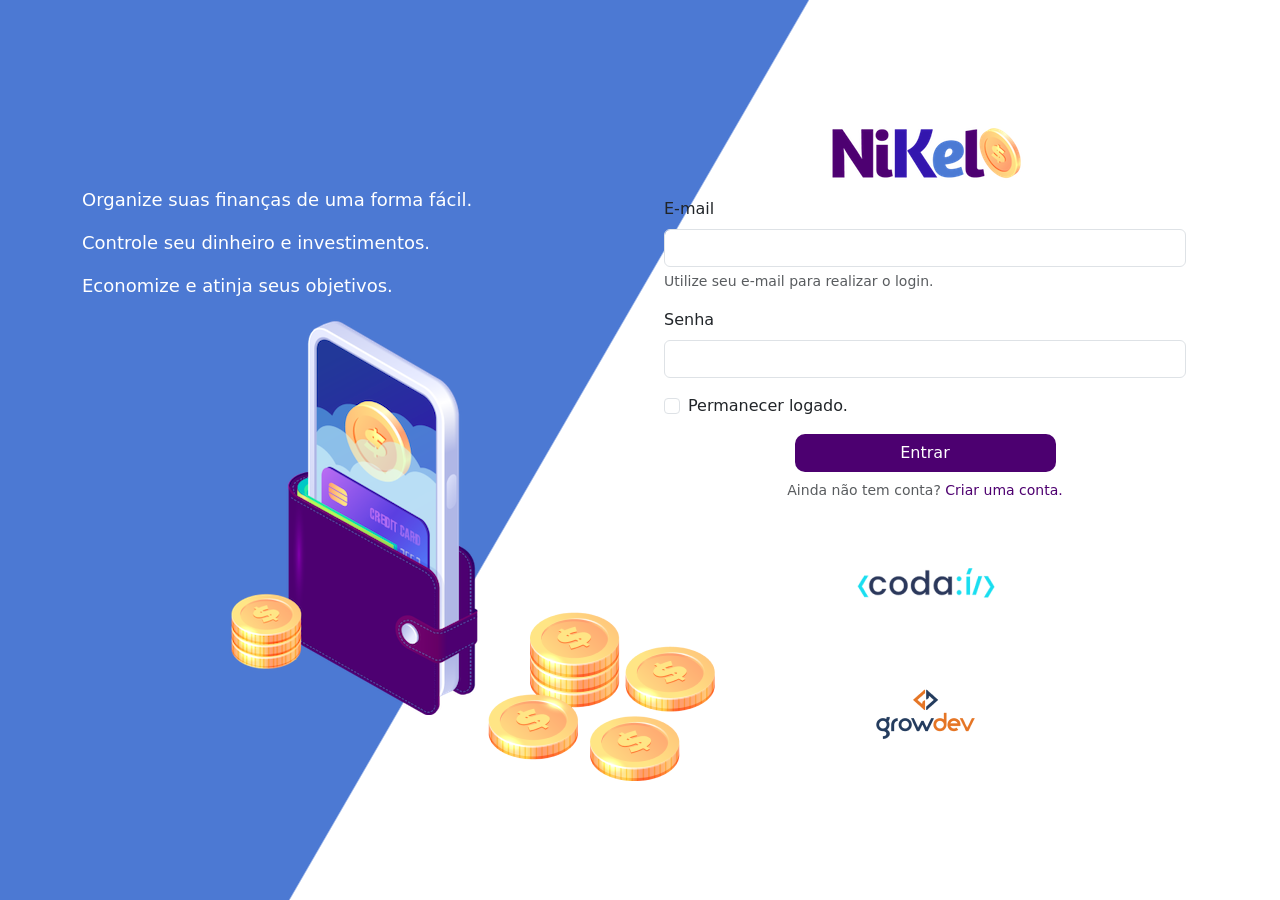
<file: index.html>
<!DOCTYPE html>
<html lang="pt-BR">
<head>
    <meta charset="UTF-8">
    <meta http-equiv="X-UA-Compatible" content="IE=edge">
    <meta name="viewport" content="width=device-width, initial-scale=1.0">
    <title>Nikel</title>
    <link href="https://cdn.jsdelivr.net/npm/bootstrap@5.1.3/dist/css/bootstrap.min.css" rel="stylesheet" integrity="sha384-1BmE4kWBq78iYhFldvKuhfTAU6auU8tT94WrHftjDbrCEXSU1oBoqyl2QvZ6jIW3" crossorigin="anonymous">
<link rel="stylesheet" href="./css/styles.css">
</head>
<body id="login">
    <main>
        <div class="container">
            <div class="row vh-100">
                <div class="col d-flex justify-content-center my-5  flex-column">
                    <div class="text-login"> 
                        <p>Organize suas finanças de uma forma fácil.</p>
                        <p>Controle seu dinheiro e investimentos.</p>
                        <p>Economize e atinja seus objetivos.</p>
                    </div> 
                    <div class="text-center">
                        <img src="./images/pocket.png" alt="image pocket" class="img-fluid" srcset="">
                        <img src="./images/coins.png" alt="image coins" class="img-fluid d-none d-md-inline coins" srcset="">
                    </div>
                </div>
                <div class="col d-flex justify-content-center my-5 flex-column">
                    <div class="container">
                        <div class="row">
                            <div class="col">
                                <div class="text-center mb-3">
                                    <img src="./images/nikel-logo.png" alt="logo nikel" class="img-fluid" srcset="">
                                </div>
                            </div>
                        </div>
                        <div class="row">
                            <div class="col">
                                <form id="login-form">
                                    <div class="mb-3">
                                      <label for="email-input" class="form-label">E-mail</label>
                                      <input type="email" class="form-control" id="email-input" aria-describedby="emailHelp">
                                      <div id="emailHelp" class="form-text">Utilize seu e-mail para realizar o login.</div>
                                    </div>
                                    <div class="mb-3">
                                      <label for="password-input" class="form-label">Senha</label>
                                      <input type="password" class="form-control" id="password-input">
                                    </div>
                                    <div class="mb-3 form-check">
                                      <input type="checkbox" class="form-check-input" id="session-check">
                                      <label class="form-check-label" for="session-check">Permanecer logado.</label>
                                    </div>
                                    <button type="submit" class="btn button-login">Entrar</button>
                                  </form>      
                            </div>
                        </div>
                        <div class="row">
                            <div class="col">
                                <p id="link-conta" class="text-center mt-2 form-text" data-bs-toggle="modal" data-bs-target="#register-modal">Ainda não tem conta? <span 
                                    class="link-default">Criar uma conta.</span></p>
                            </div>
                        </div>
                        <div class="row">
                            <div class="col">
                                <div class="text-center mt-5">
                                    <img src="./images/codai-logo.png" alt="image codai" class="img-fluid" srcset="">
                               </div>
                            </div>
                        </div>
                        <div class="row">
                            <div class="col">
                                <div class="text-center mt-5">
                                    <img src="./images/growdev-logo.png" alt=" image growdev" class="img-fluid" srcset="">
                                </div>
                            </div>
                        </div>
                    </div>
                </div>
            </div>
        </div>
<!-- Modal -->
  <div class="modal fade" id="register-modal" tabindex="-1" aria-labelledby="exampleModalLabel" aria-hidden="true">
    <div class="modal-dialog">
      <div class="modal-content">
        <div class="modal-header">
          <h5 class="modal-title" id="exampleModalLabel">Crie sua conta.</h5>
          <button type="button" class="btn-close" data-bs-dismiss="modal" aria-label="Close"></button>
        </div>
        <form id="create-form"> 
        <div class="modal-body">
            
                <div class="mb-3">
                  <label for="email-create-input" class="form-label">E-mail</label>
                  <input type="email" class="form-control" id="email-create-input" aria-describedby="emailHelp" required>
                  <div id="emailHelp" class="form-text">Utilize seu e-mail para criar a conta.</div>
                </div>
                <div class="mb-3">
                  <label for="password-create-input" class="form-label">Senha</label>
                  <input type="password" class="form-control" id="password-create-input" required>
                  <div id="emailHelp" class="form-text">Utilize uma senha fácil de lembrar e anote para não esquecer.</div>
                </div>                           
        </div>
        <div class="modal-footer">
          <button type="button" class="btn btn-secondary button-cancel" data-bs-dismiss="modal">Cancelar</button>
          <button type="submit" class="btn button-default">Criar conta</button>
        </div>
        </form>
      </div>
    </div>
  </div>
    </main>
    <script src="https://cdn.jsdelivr.net/npm/bootstrap@5.1.3/dist/js/bootstrap.bundle.min.js" integrity="sha384-ka7Sk0Gln4gmtz2MlQnikT1wXgYsOg+OMhuP+IlRH9sENBO0LRn5q+8nbTov4+1p" crossorigin="anonymous"></script>
<script src="./js/index.js"></script>
</body>
</html>
</file>
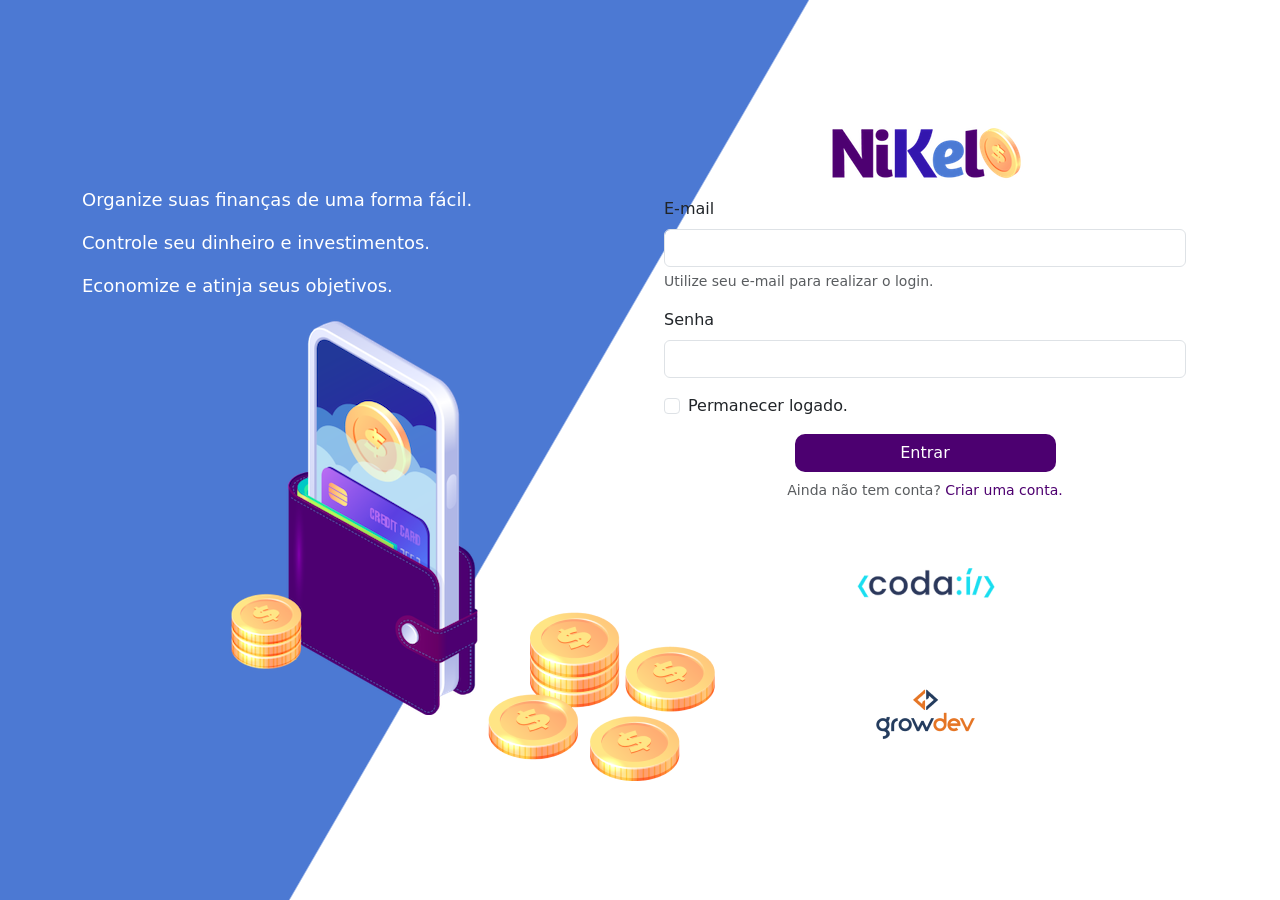
<file: public/index.html>
<!DOCTYPE html>
<html lang="pt-BR">
<head>
    <meta charset="UTF-8">
    <meta http-equiv="X-UA-Compatible" content="IE=edge">
    <meta name="viewport" content="width=device-width, initial-scale=1.0">
    <title>Nikel</title>
    <link href="https://cdn.jsdelivr.net/npm/bootstrap@5.1.3/dist/css/bootstrap.min.css" rel="stylesheet" integrity="sha384-1BmE4kWBq78iYhFldvKuhfTAU6auU8tT94WrHftjDbrCEXSU1oBoqyl2QvZ6jIW3" crossorigin="anonymous">
<link rel="stylesheet" href="./css/styles.css">
</head>
<body id="login">
    <main>
        <div class="container">
            <div class="row vh-100">
                <div class="col d-flex justify-content-center my-5  flex-column">
                    <div class="text-login"> 
                        <p>Organize suas finanças de uma forma fácil.</p>
                        <p>Controle seu dinheiro e investimentos.</p>
                        <p>Economize e atinja seus objetivos.</p>
                    </div> 
                    <div class="text-center">
                        <img src="./assets/images/pocket.png" alt="image pocket" class="img-fluid" srcset="">
                        <img src="./assets/images/coins.png" alt="image coins" class="img-fluid d-none d-md-inline coins" srcset="">
                    </div>
                </div>
                <div class="col d-flex justify-content-center my-5 flex-column">
                    <div class="container">
                        <div class="row">
                            <div class="col">
                                <div class="text-center mb-3">
                                    <img src="./assets/images/nikel-logo.png" alt="logo nikel" class="img-fluid" srcset="">
                                </div>
                            </div>
                        </div>
                        <div class="row">
                            <div class="col">
                                <form id="login-form">
                                    <div class="mb-3">
                                      <label for="email-input" class="form-label">E-mail</label>
                                      <input type="email" class="form-control" id="email-input" aria-describedby="emailHelp">
                                      <div id="emailHelp" class="form-text">Utilize seu e-mail para realizar o login.</div>
                                    </div>
                                    <div class="mb-3">
                                      <label for="password-input" class="form-label">Senha</label>
                                      <input type="password" class="form-control" id="password-input">
                                    </div>
                                    <div class="mb-3 form-check">
                                      <input type="checkbox" class="form-check-input" id="session-check">
                                      <label class="form-check-label" for="session-check">Permanecer logado.</label>
                                    </div>
                                    <button type="submit" class="btn button-login">Entrar</button>
                                  </form>      
                            </div>
                        </div>
                        <div class="row">
                            <div class="col">
                                <p id="link-conta" class="text-center mt-2 form-text" data-bs-toggle="modal" data-bs-target="#register-modal">Ainda não tem conta? <span 
                                    class="link-default">Criar uma conta.</span></p>
                            </div>
                        </div>
                        <div class="row">
                            <div class="col">
                                <div class="text-center mt-5">
                                    <img src="./assets/images/codai-logo.png" alt="image codai" class="img-fluid" srcset="">
                               </div>
                            </div>
                        </div>
                        <div class="row">
                            <div class="col">
                                <div class="text-center mt-5">
                                    <img src="./assets/images/growdev-logo.png" alt=" image growdev" class="img-fluid" srcset="">
                                </div>
                            </div>
                        </div>
                    </div>
                </div>
            </div>
        </div>
<!-- Modal -->
  <div class="modal fade" id="register-modal" tabindex="-1" aria-labelledby="exampleModalLabel" aria-hidden="true">
    <div class="modal-dialog">
      <div class="modal-content">
        <div class="modal-header">
          <h5 class="modal-title" id="exampleModalLabel">Crie sua conta.</h5>
          <button type="button" class="btn-close" data-bs-dismiss="modal" aria-label="Close"></button>
        </div>
        <form id="create-form"> 
        <div class="modal-body">
            
                <div class="mb-3">
                  <label for="email-create-input" class="form-label">E-mail</label>
                  <input type="email" class="form-control" id="email-create-input" aria-describedby="emailHelp" required>
                  <div id="emailHelp" class="form-text">Utilize seu e-mail para criar a conta.</div>
                </div>
                <div class="mb-3">
                  <label for="password-create-input" class="form-label">Senha</label>
                  <input type="password" class="form-control" id="password-create-input" required>
                  <div id="emailHelp" class="form-text">Utilize uma senha fácil de lembrar e anote para não esquecer.</div>
                </div>                           
        </div>
        <div class="modal-footer">
          <button type="button" class="btn btn-secondary button-cancel" data-bs-dismiss="modal">Cancelar</button>
          <button type="submit" class="btn button-default">Criar conta</button>
        </div>
        </form>
      </div>
    </div>
  </div>
    </main>
    <script src="https://cdn.jsdelivr.net/npm/bootstrap@5.1.3/dist/js/bootstrap.bundle.min.js" integrity="sha384-ka7Sk0Gln4gmtz2MlQnikT1wXgYsOg+OMhuP+IlRH9sENBO0LRn5q+8nbTov4+1p" crossorigin="anonymous"></script>
<script src="./js/index.js"></script>
</body>
</html>
</file>
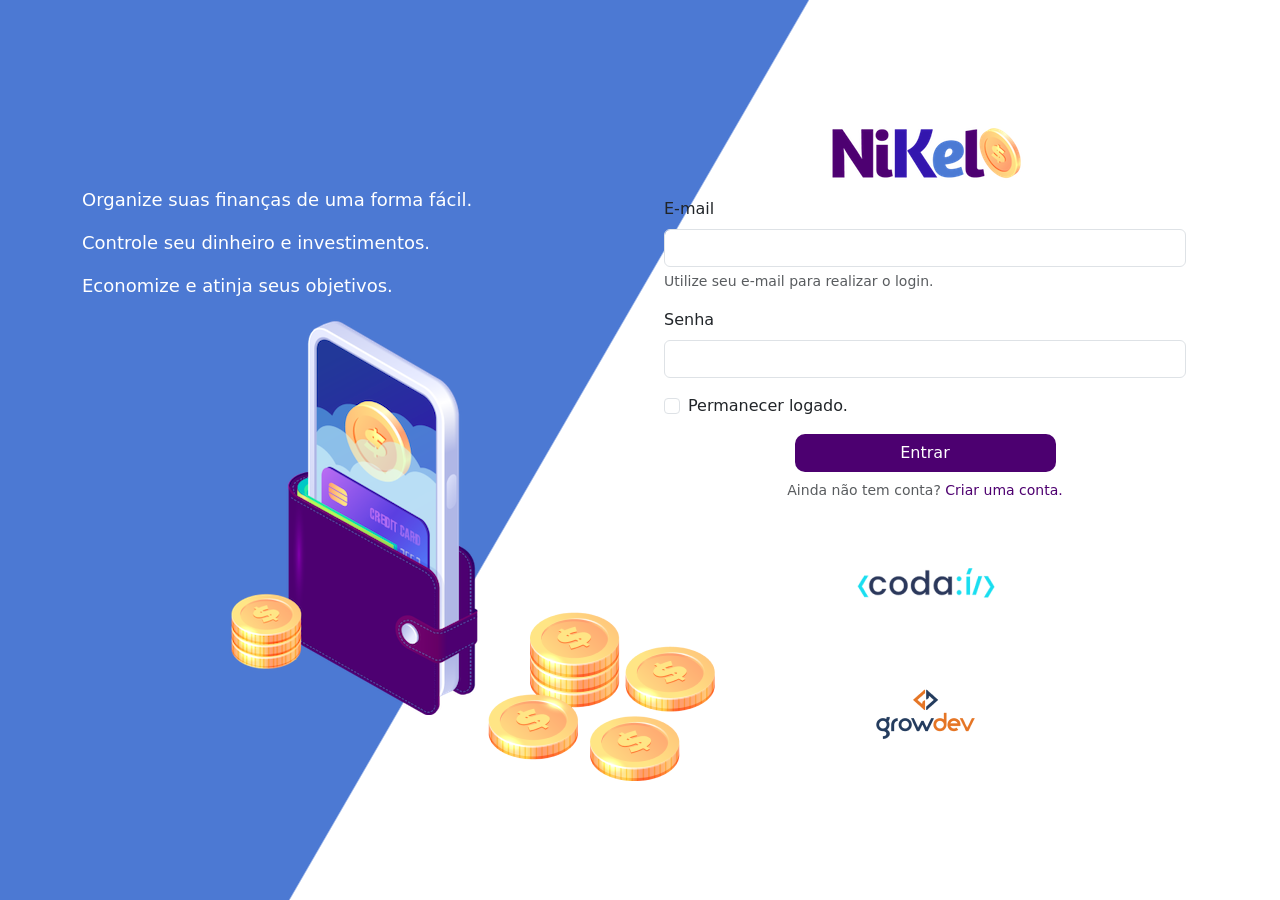
<file: nikel/public/index.html>
<!DOCTYPE html>
<html lang="pt-BR">
<head>
    <meta charset="UTF-8">
    <meta http-equiv="X-UA-Compatible" content="IE=edge">
    <meta name="viewport" content="width=device-width, initial-scale=1.0">
    <title>Nikel</title>
    <link href="https://cdn.jsdelivr.net/npm/bootstrap@5.1.3/dist/css/bootstrap.min.css" rel="stylesheet" integrity="sha384-1BmE4kWBq78iYhFldvKuhfTAU6auU8tT94WrHftjDbrCEXSU1oBoqyl2QvZ6jIW3" crossorigin="anonymous">
<link rel="stylesheet" href="./css/styles.css">
</head>
<body id="login">
    <main>
        <div class="container">
            <div class="row vh-100">
                <div class="col d-flex justify-content-center my-5  flex-column">
                    <div class="text-login"> 
                        <p>Organize suas finanças de uma forma fácil.</p>
                        <p>Controle seu dinheiro e investimentos.</p>
                        <p>Economize e atinja seus objetivos.</p>
                    </div> 
                    <div class="text-center">
                        <img src="./assets/images/pocket.png" alt="image pocket" class="img-fluid" srcset="">
                        <img src="./assets/images/coins.png" alt="image coins" class="img-fluid d-none d-md-inline coins" srcset="">
                    </div>
                </div>
                <div class="col d-flex justify-content-center my-5 flex-column">
                    <div class="container">
                        <div class="row">
                            <div class="col">
                                <div class="text-center mb-3">
                                    <img src="./assets/images/nikel-logo.png" alt="logo nikel" class="img-fluid" srcset="">
                                </div>
                            </div>
                        </div>
                        <div class="row">
                            <div class="col">
                                <form id="login-form">
                                    <div class="mb-3">
                                      <label for="email-input" class="form-label">E-mail</label>
                                      <input type="email" class="form-control" id="email-input" aria-describedby="emailHelp">
                                      <div id="emailHelp" class="form-text">Utilize seu e-mail para realizar o login.</div>
                                    </div>
                                    <div class="mb-3">
                                      <label for="password-input" class="form-label">Senha</label>
                                      <input type="password" class="form-control" id="password-input">
                                    </div>
                                    <div class="mb-3 form-check">
                                      <input type="checkbox" class="form-check-input" id="session-check">
                                      <label class="form-check-label" for="session-check">Permanecer logado.</label>
                                    </div>
                                    <button type="submit" class="btn button-login">Entrar</button>
                                  </form>      
                            </div>
                        </div>
                        <div class="row">
                            <div class="col">
                                <p id="link-conta" class="text-center mt-2 form-text" data-bs-toggle="modal" data-bs-target="#register-modal">Ainda não tem conta? <span 
                                    class="link-default">Criar uma conta.</span></p>
                            </div>
                        </div>
                        <div class="row">
                            <div class="col">
                                <div class="text-center mt-5">
                                    <img src="./assets/images/codai-logo.png" alt="image codai" class="img-fluid" srcset="">
                               </div>
                            </div>
                        </div>
                        <div class="row">
                            <div class="col">
                                <div class="text-center mt-5">
                                    <img src="./assets/images/growdev-logo.png" alt=" image growdev" class="img-fluid" srcset="">
                                </div>
                            </div>
                        </div>
                    </div>
                </div>
            </div>
        </div>
<!-- Modal -->
  <div class="modal fade" id="register-modal" tabindex="-1" aria-labelledby="exampleModalLabel" aria-hidden="true">
    <div class="modal-dialog">
      <div class="modal-content">
        <div class="modal-header">
          <h5 class="modal-title" id="exampleModalLabel">Crie sua conta.</h5>
          <button type="button" class="btn-close" data-bs-dismiss="modal" aria-label="Close"></button>
        </div>
        <form id="create-form"> 
        <div class="modal-body">
            
                <div class="mb-3">
                  <label for="email-create-input" class="form-label">E-mail</label>
                  <input type="email" class="form-control" id="email-create-input" aria-describedby="emailHelp" required>
                  <div id="emailHelp" class="form-text">Utilize seu e-mail para criar a conta.</div>
                </div>
                <div class="mb-3">
                  <label for="password-create-input" class="form-label">Senha</label>
                  <input type="password" class="form-control" id="password-create-input" required>
                  <div id="emailHelp" class="form-text">Utilize uma senha fácil de lembrar e anote para não esquecer.</div>
                </div>                           
        </div>
        <div class="modal-footer">
          <button type="button" class="btn btn-secondary button-cancel" data-bs-dismiss="modal">Cancelar</button>
          <button type="submit" class="btn button-default">Criar conta</button>
        </div>
        </form>
      </div>
    </div>
  </div>
    </main>
    <script src="https://cdn.jsdelivr.net/npm/bootstrap@5.1.3/dist/js/bootstrap.bundle.min.js" integrity="sha384-ka7Sk0Gln4gmtz2MlQnikT1wXgYsOg+OMhuP+IlRH9sENBO0LRn5q+8nbTov4+1p" crossorigin="anonymous"></script>
<script src="./js/index.js"></script>
</body>
</html>
</file>
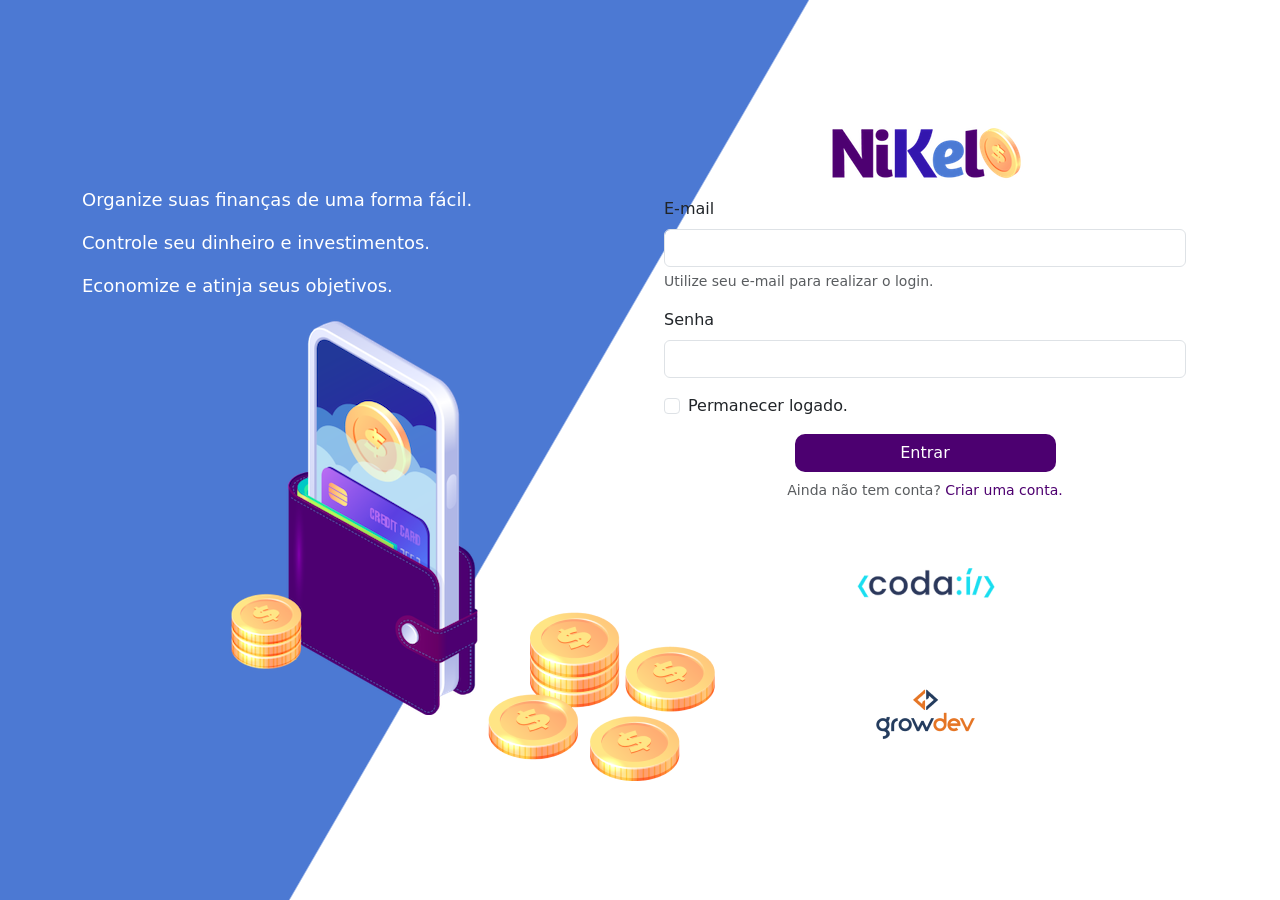
<file: home.html>
<!DOCTYPE html>
<html lang="pt-BR">
<head>
    <meta charset="UTF-8">
    <meta http-equiv="X-UA-Compatible" content="IE=edge">
    <meta name="viewport" content="width=device-width, initial-scale=1.0">
    <title>Nikel - Codaí</title>
    <link href="https://cdn.jsdelivr.net/npm/bootstrap@5.1.3/dist/css/bootstrap.min.css" rel="stylesheet" integrity="sha384-1BmE4kWBq78iYhFldvKuhfTAU6auU8tT94WrHftjDbrCEXSU1oBoqyl2QvZ6jIW3" crossorigin="anonymous">
    <link rel="stylesheet" href="https://cdn.jsdelivr.net/npm/bootstrap-icons@1.7.0/font/bootstrap-icons.css">
    <link rel="stylesheet" href="./css/styles.css">
</head>
<body id="app">
  <header>
    <nav class="navbar navbar-expand navbar-light bg-white">
      <div class="container-fluid">
        <a class="navbar-brand" href="#">
          <img src="./images/nikel-small-logo.png" class="img-fluid" alt="nikel logo image" />
        </a>
        <button class="navbar-toggler" type="button" data-bs-toggle="collapse" data-bs-target="#navbarSupportedContent" aria-controls="navbarSupportedContent" aria-expanded="false" aria-label="Toggle navigation">
          <span class="navbar-toggler-icon"></span>
        </button>
        <div class="collapse navbar-collapse justify-content-end" id="navbarSupportedContent">
          <div class="d-flex menu">
            <a href="home.html"><button class="btn" type="button"><i class="bi bi-house-door-fill fs-4 color-secondary"></i></button></a>
            <a href="transactions.html"><button class="btn" type="button"><i class="bi bi-currency-exchange fs-4"></i></button></a>

            <div class="dropdown">
              <button class="btn" type="button" data-bs-toggle="dropdown" aria-expanded="false"><i class="bi bi-person-circle fs-4"></i></button>
              <ul class="dropdown-menu logout" aria-labelledby="dropdownMenuButton1">
                <li><button id="logout-button" class="dropdown-item">Sair</button></li>
              </ul>
            </div>
          </div>
        </div>
      </div>
    </nav>
  </header>
  <main>
    <div class="container-lg">
      <div class="row">
        <div class="col-8 d-flex mt-4 justify-content-start align-items-center">
          <div>
            <i class="bi bi-cash-coin color-primary icon-detail"></i>
            <span class="fs-2 bg-white" id="total">R$ 0,00</span>
          </div>
        </div>
        <div class="col-4 d-flex mt-4 justify-content-end">
          <div class="text-center">
            <img src="./images/coins-small.png" class="img-fluid" alt="coins image" />
          </div>
        </div>
      </div>
      <div class="row">
        <div class="col-12 info shadow-lg">
          <div class="container">
            <div class="row">
              <div class="col-6"><span class="fs-4 align-middle">Entradas </span> <i class="bi bi-arrow-down-circle fs-2 align-middle"></i></div>
              <div class="col-6"><span class="fs-4 align-middle">Saídas </span> <i class="bi bi-arrow-up-circle fs-2 align-middle"></i></div>
              <div class="col-12 my-2"><hr/></div>
            </div>
            <div class="row">
              <div class="col-6">
                <div class="container p-0" id="cash-in-list">

                </div>
              </div>
              <div class="col-6">
                <div class="container p-0" id="cash-out-list">

                </div>
              </div>

              <div class="col-12 mb-4">
                <button type="button" class="btn button-default" id="transactions-button">Ver todas</button>
              </div>
            </div>
          </div>
        </div>
      </div>
      <button class="btn button-float" data-bs-toggle="modal" data-bs-target="#transaction-modal"><i class="bi bi-plus"></i></button>
    </div>
    <!-- Modal -->
    <div class="modal fade" id="transaction-modal" data-bs-backdrop="static" data-bs-keyboard="false" tabindex="-1" aria-labelledby="staticBackdropLabel" aria-hidden="true">
      <div class="modal-dialog">
        <div class="modal-content">
          <div class="modal-header">
            <h5 class="modal-title" id="staticBackdropLabel">Adicionar lançamento</h5>
            <button type="button" class="btn-close" data-bs-dismiss="modal" aria-label="Close"></button>
          </div>
          <form id="transaction-form">
            <div class="modal-body">
              <div class="mb-3">
                <label for="value-input" class="form-label">Valor</label>
                <input type="number" step="any" class="form-control" id="value-input">
              </div>
              <div class="mb-3">
                <label for="description-input" class="form-label">Descrição</label>
                <input type="text" class="form-control" id="description-input">
              </div>
              <div class="mb-3">
                <label for="date-input" class="form-label">Data</label>
                <input type="date" class="form-control" id="date-input">
              </div>
              <div class="mb-3">
                <div class="form-check form-check-inline">
                  <input class="form-check-input" type="radio" name="type-input" id="type-input1" value="1" checked>
                  <label class="form-check-label" for="type-input1">Entrada</label>
                </div>
                <div class="form-check form-check-inline">
                  <input class="form-check-input" type="radio" name="type-input" id="type-input2" value="2">
                  <label class="form-check-label" for="type-input2">Saída</label>
                </div>
              </div>
            </div>
            <div class="modal-footer">
              <button type="button" class="btn btn-secondary button-cancel" data-bs-dismiss="modal">Cancelar</button>
              <button type="submit" class="btn button-default">Adicionar</button>
            </div>
          </form>
        </div>
      </div>
    </div>
  </main>

  <script src="https://cdn.jsdelivr.net/npm/bootstrap@5.1.3/dist/js/bootstrap.bundle.min.js" integrity="sha384-ka7Sk0Gln4gmtz2MlQnikT1wXgYsOg+OMhuP+IlRH9sENBO0LRn5q+8nbTov4+1p" crossorigin="anonymous"></script>
  <script src="./js/home.js"></script>
</body>
</html>
</file>
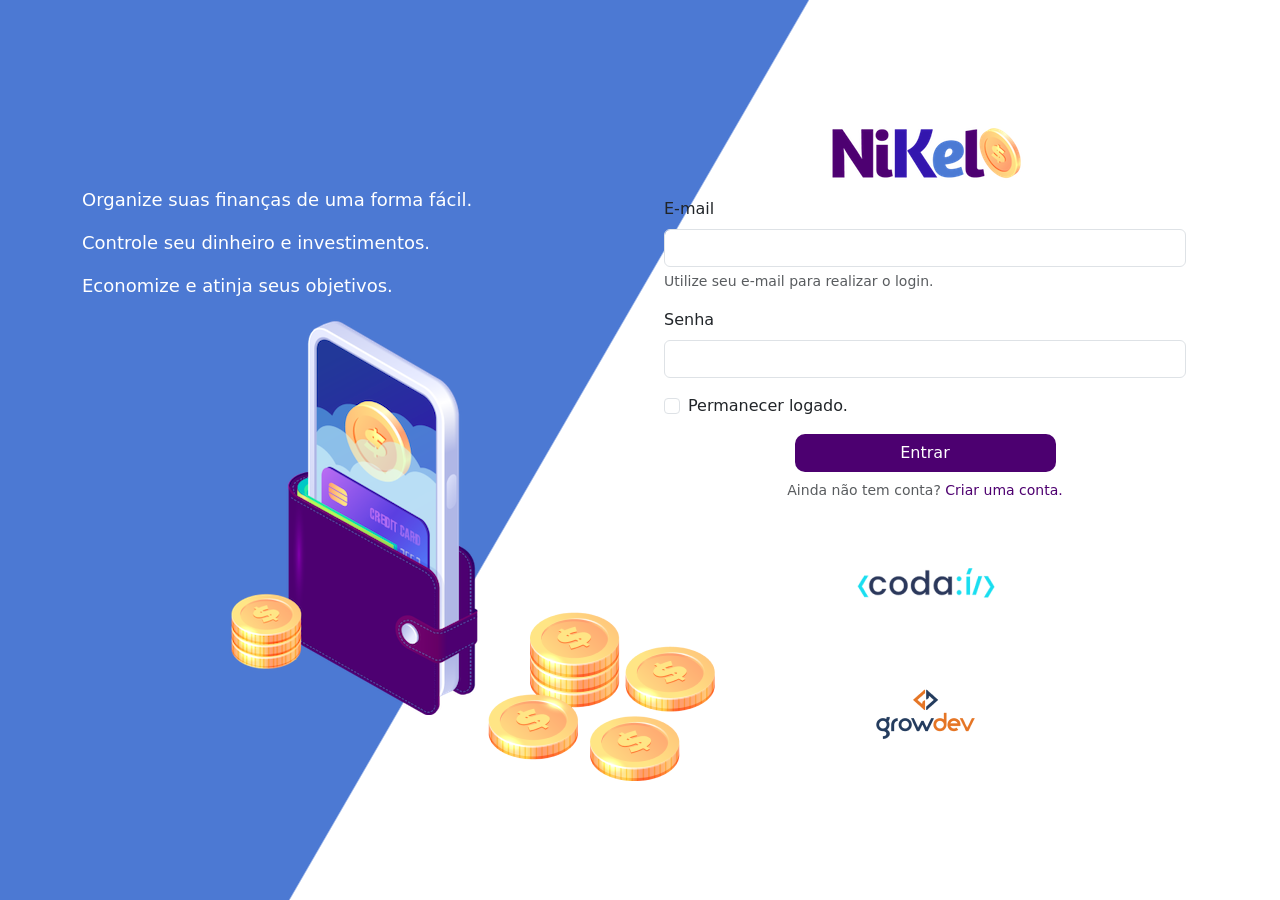
<file: transactions.html>
<!DOCTYPE html>
<html lang="pt">
<head>
    <meta charset="UTF-8">
    <meta http-equiv="X-UA-Compatible" content="IE=edge">
    <meta name="viewport" content="width=device-width, initial-scale=1.0">
    <title>Nikel - Histórico - Codaí</title>
    <link href="https://cdn.jsdelivr.net/npm/bootstrap@5.1.3/dist/css/bootstrap.min.css" rel="stylesheet" integrity="sha384-1BmE4kWBq78iYhFldvKuhfTAU6auU8tT94WrHftjDbrCEXSU1oBoqyl2QvZ6jIW3" crossorigin="anonymous">
    <link rel="stylesheet" href="https://cdn.jsdelivr.net/npm/bootstrap-icons@1.7.0/font/bootstrap-icons.css">
    <link rel="stylesheet" href="./css/styles.css">
</head>
<body id="app">
  <header>
    <nav class="navbar navbar-expand navbar-light bg-white">
      <div class="container-fluid">
        <a class="navbar-brand" href="#">
          <img src="./images/nikel-small-logo.png" class="img-fluid" alt="nikel logo image" />
        </a>
        <button class="navbar-toggler" type="button" data-bs-toggle="collapse" data-bs-target="#navbarSupportedContent" aria-controls="navbarSupportedContent" aria-expanded="false" aria-label="Toggle navigation">
          <span class="navbar-toggler-icon"></span>
        </button>
        <div class="collapse navbar-collapse justify-content-end" id="navbarSupportedContent">
          <div class="d-flex menu">
            <a href="home.html"><button class="btn" type="button"><i class="bi bi-house-door-fill fs-4"></i></button></a>
            <a href="transactions.html"><button class="btn" type="button"><i class="bi bi-currency-exchange fs-4 color-secondary"></i></button></a>
           
            <div class="dropdown">
              <button class="btn" type="button" data-bs-toggle="dropdown" aria-expanded="false"><i class="bi bi-person-circle fs-4"></i></button>
              <ul class="dropdown-menu logout" aria-labelledby="dropdownMenuButton1">
                <li><button id="logout-button" class="dropdown-item">Sair</button></li>
              </ul>
            </div>
          </div>
        </div>
      </div>
    </nav>
  </header>
  <main>
    <div class="container-lg">
      <div class="row">
        <div class="col-8 d-flex mt-4 justify-content-start align-items-center">
          <div>
            <i class="bi bi-currency-exchange color-primary icon-detail"></i>
            <span class="fs-2 bg-white">Lançamentos</span>
          </div>
        </div>
        <div class="col-4 d-flex mt-4 justify-content-end">
          <div class="text-center">
            <img src="./images/coins-small.png" class="img-fluid" alt="coins image" />
          </div>
        </div>
      </div>
      <div class="row">
        <div class="col-12 info shadow-lg">
          <div class="container">
            <div class="row">
              <div class="col">
                <table class="table">
                  <thead>
                    <tr>
                      <th scope="col">Data</th>
                      <th scope="col">Valor</th>
                      <th scope="col">Tipo</th>
                      <th scope="col">Descrição</th>
                    </tr>
                  </thead>
                  <tbody id="transactions-list">
                    
                  </tbody>
                </table>
              </div>
            </div>
          </div>
        </div>
      </div>
      <button class="btn button-float" data-bs-toggle="modal" data-bs-target="#transaction-modal"><i class="bi bi-plus"></i></button>
    </div>
     <!-- Modal -->
     <div class="modal fade" id="transaction-modal" data-bs-backdrop="static" data-bs-keyboard="false" tabindex="-1" aria-labelledby="staticBackdropLabel" aria-hidden="true">
      <div class="modal-dialog">
        <div class="modal-content">
          <div class="modal-header">
            <h5 class="modal-title" id="staticBackdropLabel">Adicionar lançamento</h5>
            <button type="button" class="btn-close" data-bs-dismiss="modal" aria-label="Close"></button>
          </div>
          <form id="transaction-form">
            <div class="modal-body">
              <div class="mb-3">
                <label for="value-input" class="form-label">Valor</label>
                <input type="number" step="any" class="form-control" id="value-input">
              </div>
              <div class="mb-3">
                <label for="description-input" class="form-label">Descrição</label>
                <input type="text" class="form-control" id="description-input">
              </div>
              <div class="mb-3">
                <label for="date-input" class="form-label">Data</label>
                <input type="date" class="form-control" id="date-input">
              </div>
              <div class="mb-3">
                <div class="form-check form-check-inline">
                  <input class="form-check-input" type="radio" name="type-input" id="type-input1" value="1" checked>
                  <label class="form-check-label" for="type-input1">Entrada</label>
                </div>
                <div class="form-check form-check-inline">
                  <input class="form-check-input" type="radio" name="type-input" id="type-input2" value="2">
                  <label class="form-check-label" for="type-input2">Saída</label>
                </div>
              </div>
            </div>
            <div class="modal-footer">
              <button type="button" class="btn btn-secondary button-cancel" data-bs-dismiss="modal">Cancelar</button>
              <button type="submit" class="btn button-default">Adicionar</button>
            </div>
          </form>
        </div>
      </div>
    </div>
  </main>

  <script src="https://cdn.jsdelivr.net/npm/bootstrap@5.1.3/dist/js/bootstrap.bundle.min.js" integrity="sha384-ka7Sk0Gln4gmtz2MlQnikT1wXgYsOg+OMhuP+IlRH9sENBO0LRn5q+8nbTov4+1p" crossorigin="anonymous"></script>
  <script src="./js/transactions.js"></script>
</body>
</html>
</file>
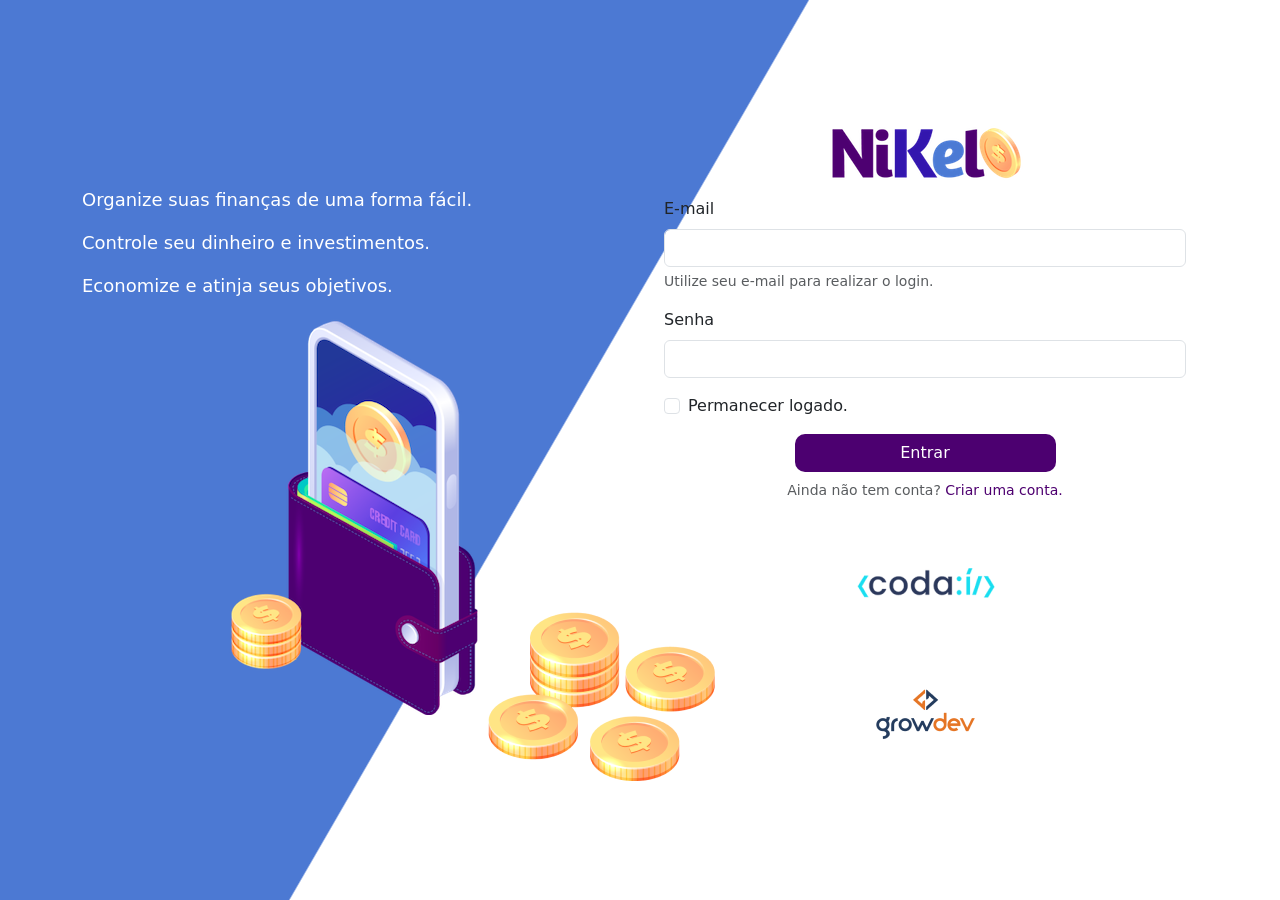
<file: public/home.html>
<!DOCTYPE html>
<html lang="pt-BR">
<head>
    <meta charset="UTF-8">
    <meta http-equiv="X-UA-Compatible" content="IE=edge">
    <meta name="viewport" content="width=device-width, initial-scale=1.0">
    <title>Nikel - Codaí</title>
    <link href="https://cdn.jsdelivr.net/npm/bootstrap@5.1.3/dist/css/bootstrap.min.css" rel="stylesheet" integrity="sha384-1BmE4kWBq78iYhFldvKuhfTAU6auU8tT94WrHftjDbrCEXSU1oBoqyl2QvZ6jIW3" crossorigin="anonymous">
    <link rel="stylesheet" href="https://cdn.jsdelivr.net/npm/bootstrap-icons@1.7.0/font/bootstrap-icons.css">
    <link rel="stylesheet" href="./css/styles.css">
</head>
<body id="app">
  <header>
    <nav class="navbar navbar-expand navbar-light bg-white">
      <div class="container-fluid">
        <a class="navbar-brand" href="#">
          <img src="./assets/images/nikel-small-logo.png" class="img-fluid" alt="nikel logo image" />
        </a>
        <button class="navbar-toggler" type="button" data-bs-toggle="collapse" data-bs-target="#navbarSupportedContent" aria-controls="navbarSupportedContent" aria-expanded="false" aria-label="Toggle navigation">
          <span class="navbar-toggler-icon"></span>
        </button>
        <div class="collapse navbar-collapse justify-content-end" id="navbarSupportedContent">
          <div class="d-flex menu">
            <a href="home.html"><button class="btn" type="button"><i class="bi bi-house-door-fill fs-4 color-secondary"></i></button></a>
            <a href="transactions.html"><button class="btn" type="button"><i class="bi bi-currency-exchange fs-4"></i></button></a>

            <div class="dropdown">
              <button class="btn" type="button" data-bs-toggle="dropdown" aria-expanded="false"><i class="bi bi-person-circle fs-4"></i></button>
              <ul class="dropdown-menu logout" aria-labelledby="dropdownMenuButton1">
                <li><button id="logout-button" class="dropdown-item">Sair</button></li>
              </ul>
            </div>
          </div>
        </div>
      </div>
    </nav>
  </header>
  <main>
    <div class="container-lg">
      <div class="row">
        <div class="col-8 d-flex mt-4 justify-content-start align-items-center">
          <div>
            <i class="bi bi-cash-coin color-primary icon-detail"></i>
            <span class="fs-2 bg-white" id="total">R$ 0,00</span>
          </div>
        </div>
        <div class="col-4 d-flex mt-4 justify-content-end">
          <div class="text-center">
            <img src="./assets/images/coins-small.png" class="img-fluid" alt="coins image" />
          </div>
        </div>
      </div>
      <div class="row">
        <div class="col-12 info shadow-lg">
          <div class="container">
            <div class="row">
              <div class="col-6"><span class="fs-4 align-middle">Entradas </span> <i class="bi bi-arrow-down-circle fs-2 align-middle"></i></div>
              <div class="col-6"><span class="fs-4 align-middle">Saídas </span> <i class="bi bi-arrow-up-circle fs-2 align-middle"></i></div>
              <div class="col-12 my-2"><hr/></div>
            </div>
            <div class="row">
              <div class="col-6">
                <div class="container p-0" id="cash-in-list">

                </div>
              </div>
              <div class="col-6">
                <div class="container p-0" id="cash-out-list">

                </div>
              </div>

              <div class="col-12 mb-4">
                <button type="button" class="btn button-default" id="transactions-button">Ver todas</button>
              </div>
            </div>
          </div>
        </div>
      </div>
      <button class="btn button-float" data-bs-toggle="modal" data-bs-target="#transaction-modal"><i class="bi bi-plus"></i></button>
    </div>
    <!-- Modal -->
    <div class="modal fade" id="transaction-modal" data-bs-backdrop="static" data-bs-keyboard="false" tabindex="-1" aria-labelledby="staticBackdropLabel" aria-hidden="true">
      <div class="modal-dialog">
        <div class="modal-content">
          <div class="modal-header">
            <h5 class="modal-title" id="staticBackdropLabel">Adicionar lançamento</h5>
            <button type="button" class="btn-close" data-bs-dismiss="modal" aria-label="Close"></button>
          </div>
          <form id="transaction-form">
            <div class="modal-body">
              <div class="mb-3">
                <label for="value-input" class="form-label">Valor</label>
                <input type="number" step="any" class="form-control" id="value-input">
              </div>
              <div class="mb-3">
                <label for="description-input" class="form-label">Descrição</label>
                <input type="text" class="form-control" id="description-input">
              </div>
              <div class="mb-3">
                <label for="date-input" class="form-label">Data</label>
                <input type="date" class="form-control" id="date-input">
              </div>
              <div class="mb-3">
                <div class="form-check form-check-inline">
                  <input class="form-check-input" type="radio" name="type-input" id="type-input1" value="1" checked>
                  <label class="form-check-label" for="type-input1">Entrada</label>
                </div>
                <div class="form-check form-check-inline">
                  <input class="form-check-input" type="radio" name="type-input" id="type-input2" value="2">
                  <label class="form-check-label" for="type-input2">Saída</label>
                </div>
              </div>
            </div>
            <div class="modal-footer">
              <button type="button" class="btn btn-secondary button-cancel" data-bs-dismiss="modal">Cancelar</button>
              <button type="submit" class="btn button-default">Adicionar</button>
            </div>
          </form>
        </div>
      </div>
    </div>
  </main>

  <script src="https://cdn.jsdelivr.net/npm/bootstrap@5.1.3/dist/js/bootstrap.bundle.min.js" integrity="sha384-ka7Sk0Gln4gmtz2MlQnikT1wXgYsOg+OMhuP+IlRH9sENBO0LRn5q+8nbTov4+1p" crossorigin="anonymous"></script>
  <script src="./js/home.js"></script>
</body>
</html>
</file>
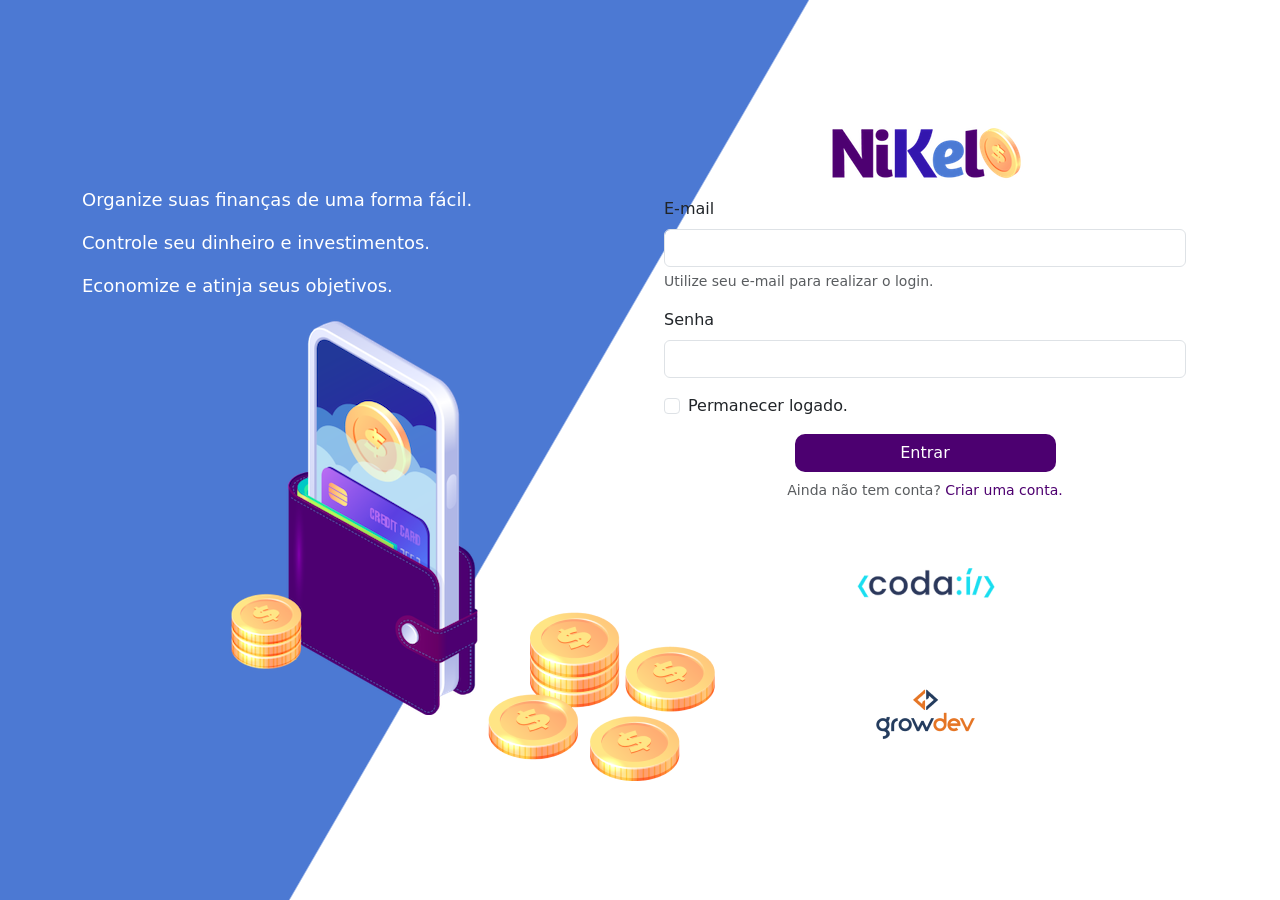
<file: public/transactions.html>
<!DOCTYPE html>
<html lang="pt">
<head>
    <meta charset="UTF-8">
    <meta http-equiv="X-UA-Compatible" content="IE=edge">
    <meta name="viewport" content="width=device-width, initial-scale=1.0">
    <title>Nikel - Histórico - Codaí</title>
    <link href="https://cdn.jsdelivr.net/npm/bootstrap@5.1.3/dist/css/bootstrap.min.css" rel="stylesheet" integrity="sha384-1BmE4kWBq78iYhFldvKuhfTAU6auU8tT94WrHftjDbrCEXSU1oBoqyl2QvZ6jIW3" crossorigin="anonymous">
    <link rel="stylesheet" href="https://cdn.jsdelivr.net/npm/bootstrap-icons@1.7.0/font/bootstrap-icons.css">
    <link rel="stylesheet" href="./css/styles.css">
</head>
<body id="app">
  <header>
    <nav class="navbar navbar-expand navbar-light bg-white">
      <div class="container-fluid">
        <a class="navbar-brand" href="#">
          <img src="./assets/images/nikel-small-logo.png" class="img-fluid" alt="nikel logo image" />
        </a>
        <button class="navbar-toggler" type="button" data-bs-toggle="collapse" data-bs-target="#navbarSupportedContent" aria-controls="navbarSupportedContent" aria-expanded="false" aria-label="Toggle navigation">
          <span class="navbar-toggler-icon"></span>
        </button>
        <div class="collapse navbar-collapse justify-content-end" id="navbarSupportedContent">
          <div class="d-flex menu">
            <a href="home.html"><button class="btn" type="button"><i class="bi bi-house-door-fill fs-4"></i></button></a>
            <a href="transactions.html"><button class="btn" type="button"><i class="bi bi-currency-exchange fs-4 color-secondary"></i></button></a>
           
            <div class="dropdown">
              <button class="btn" type="button" data-bs-toggle="dropdown" aria-expanded="false"><i class="bi bi-person-circle fs-4"></i></button>
              <ul class="dropdown-menu logout" aria-labelledby="dropdownMenuButton1">
                <li><button id="logout-button" class="dropdown-item">Sair</button></li>
              </ul>
            </div>
          </div>
        </div>
      </div>
    </nav>
  </header>
  <main>
    <div class="container-lg">
      <div class="row">
        <div class="col-8 d-flex mt-4 justify-content-start align-items-center">
          <div>
            <i class="bi bi-currency-exchange color-primary icon-detail"></i>
            <span class="fs-2 bg-white">Lançamentos</span>
          </div>
        </div>
        <div class="col-4 d-flex mt-4 justify-content-end">
          <div class="text-center">
            <img src="./assets/images/coins-small.png" class="img-fluid" alt="coins image" />
          </div>
        </div>
      </div>
      <div class="row">
        <div class="col-12 info shadow-lg">
          <div class="container">
            <div class="row">
              <div class="col">
                <table class="table">
                  <thead>
                    <tr>
                      <th scope="col">Data</th>
                      <th scope="col">Valor</th>
                      <th scope="col">Tipo</th>
                      <th scope="col">Descrição</th>
                    </tr>
                  </thead>
                  <tbody id="transactions-list">
                    
                  </tbody>
                </table>
              </div>
            </div>
          </div>
        </div>
      </div>
      <button class="btn button-float" data-bs-toggle="modal" data-bs-target="#transaction-modal"><i class="bi bi-plus"></i></button>
    </div>
     <!-- Modal -->
     <div class="modal fade" id="transaction-modal" data-bs-backdrop="static" data-bs-keyboard="false" tabindex="-1" aria-labelledby="staticBackdropLabel" aria-hidden="true">
      <div class="modal-dialog">
        <div class="modal-content">
          <div class="modal-header">
            <h5 class="modal-title" id="staticBackdropLabel">Adicionar lançamento</h5>
            <button type="button" class="btn-close" data-bs-dismiss="modal" aria-label="Close"></button>
          </div>
          <form id="transaction-form">
            <div class="modal-body">
              <div class="mb-3">
                <label for="value-input" class="form-label">Valor</label>
                <input type="number" step="any" class="form-control" id="value-input">
              </div>
              <div class="mb-3">
                <label for="description-input" class="form-label">Descrição</label>
                <input type="text" class="form-control" id="description-input">
              </div>
              <div class="mb-3">
                <label for="date-input" class="form-label">Data</label>
                <input type="date" class="form-control" id="date-input">
              </div>
              <div class="mb-3">
                <div class="form-check form-check-inline">
                  <input class="form-check-input" type="radio" name="type-input" id="type-input1" value="1" checked>
                  <label class="form-check-label" for="type-input1">Entrada</label>
                </div>
                <div class="form-check form-check-inline">
                  <input class="form-check-input" type="radio" name="type-input" id="type-input2" value="2">
                  <label class="form-check-label" for="type-input2">Saída</label>
                </div>
              </div>
            </div>
            <div class="modal-footer">
              <button type="button" class="btn btn-secondary button-cancel" data-bs-dismiss="modal">Cancelar</button>
              <button type="submit" class="btn button-default">Adicionar</button>
            </div>
          </form>
        </div>
      </div>
    </div>
  </main>

  <script src="https://cdn.jsdelivr.net/npm/bootstrap@5.1.3/dist/js/bootstrap.bundle.min.js" integrity="sha384-ka7Sk0Gln4gmtz2MlQnikT1wXgYsOg+OMhuP+IlRH9sENBO0LRn5q+8nbTov4+1p" crossorigin="anonymous"></script>
  <script src="./js/transactions.js"></script>
</body>
</html>
</file>
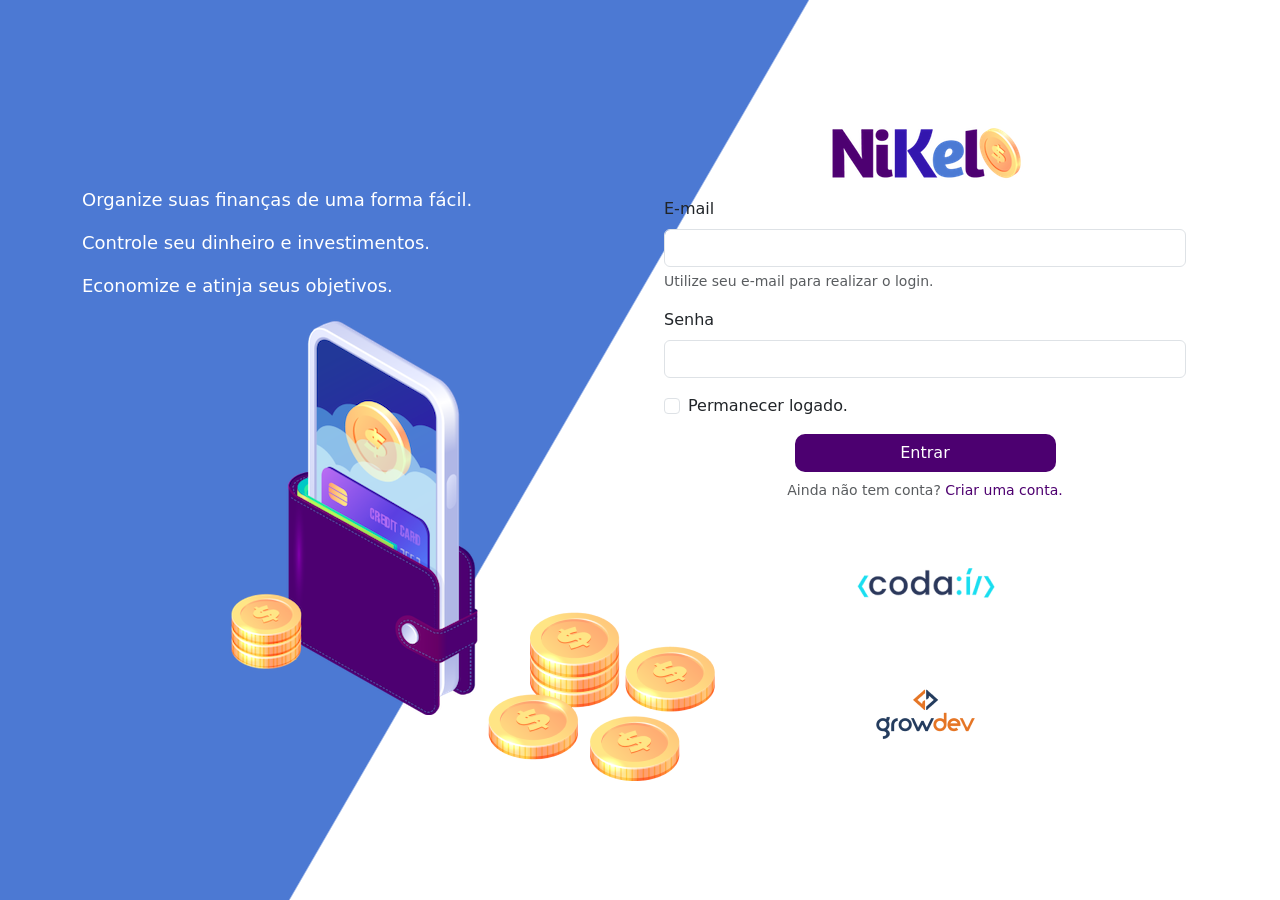
<file: nikel/public/home.html>
<!DOCTYPE html>
<html lang="pt-BR">
<head>
    <meta charset="UTF-8">
    <meta http-equiv="X-UA-Compatible" content="IE=edge">
    <meta name="viewport" content="width=device-width, initial-scale=1.0">
    <title>Nikel - Codaí</title>
    <link href="https://cdn.jsdelivr.net/npm/bootstrap@5.1.3/dist/css/bootstrap.min.css" rel="stylesheet" integrity="sha384-1BmE4kWBq78iYhFldvKuhfTAU6auU8tT94WrHftjDbrCEXSU1oBoqyl2QvZ6jIW3" crossorigin="anonymous">
    <link rel="stylesheet" href="https://cdn.jsdelivr.net/npm/bootstrap-icons@1.7.0/font/bootstrap-icons.css">
    <link rel="stylesheet" href="./css/styles.css">
</head>
<body id="app">
  <header>
    <nav class="navbar navbar-expand navbar-light bg-white">
      <div class="container-fluid">
        <a class="navbar-brand" href="#">
          <img src="./assets/images/nikel-small-logo.png" class="img-fluid" alt="nikel logo image" />
        </a>
        <button class="navbar-toggler" type="button" data-bs-toggle="collapse" data-bs-target="#navbarSupportedContent" aria-controls="navbarSupportedContent" aria-expanded="false" aria-label="Toggle navigation">
          <span class="navbar-toggler-icon"></span>
        </button>
        <div class="collapse navbar-collapse justify-content-end" id="navbarSupportedContent">
          <div class="d-flex menu">
            <a href="home.html"><button class="btn" type="button"><i class="bi bi-house-door-fill fs-4 color-secondary"></i></button></a>
            <a href="transactions.html"><button class="btn" type="button"><i class="bi bi-currency-exchange fs-4"></i></button></a>

            <div class="dropdown">
              <button class="btn" type="button" data-bs-toggle="dropdown" aria-expanded="false"><i class="bi bi-person-circle fs-4"></i></button>
              <ul class="dropdown-menu logout" aria-labelledby="dropdownMenuButton1">
                <li><button id="logout-button" class="dropdown-item">Sair</button></li>
              </ul>
            </div>
          </div>
        </div>
      </div>
    </nav>
  </header>
  <main>
    <div class="container-lg">
      <div class="row">
        <div class="col-8 d-flex mt-4 justify-content-start align-items-center">
          <div>
            <i class="bi bi-cash-coin color-primary icon-detail"></i>
            <span class="fs-2 bg-white" id="total">R$ 0,00</span>
          </div>
        </div>
        <div class="col-4 d-flex mt-4 justify-content-end">
          <div class="text-center">
            <img src="./assets/images/coins-small.png" class="img-fluid" alt="coins image" />
          </div>
        </div>
      </div>
      <div class="row">
        <div class="col-12 info shadow-lg">
          <div class="container">
            <div class="row">
              <div class="col-6"><span class="fs-4 align-middle">Entradas </span> <i class="bi bi-arrow-down-circle fs-2 align-middle"></i></div>
              <div class="col-6"><span class="fs-4 align-middle">Saídas </span> <i class="bi bi-arrow-up-circle fs-2 align-middle"></i></div>
              <div class="col-12 my-2"><hr/></div>
            </div>
            <div class="row">
              <div class="col-6">
                <div class="container p-0" id="cash-in-list">

                </div>
              </div>
              <div class="col-6">
                <div class="container p-0" id="cash-out-list">

                </div>
              </div>

              <div class="col-12 mb-4">
                <button type="button" class="btn button-default" id="transactions-button">Ver todas</button>
              </div>
            </div>
          </div>
        </div>
      </div>
      <button class="btn button-float" data-bs-toggle="modal" data-bs-target="#transaction-modal"><i class="bi bi-plus"></i></button>
    </div>
    <!-- Modal -->
    <div class="modal fade" id="transaction-modal" data-bs-backdrop="static" data-bs-keyboard="false" tabindex="-1" aria-labelledby="staticBackdropLabel" aria-hidden="true">
      <div class="modal-dialog">
        <div class="modal-content">
          <div class="modal-header">
            <h5 class="modal-title" id="staticBackdropLabel">Adicionar lançamento</h5>
            <button type="button" class="btn-close" data-bs-dismiss="modal" aria-label="Close"></button>
          </div>
          <form id="transaction-form">
            <div class="modal-body">
              <div class="mb-3">
                <label for="value-input" class="form-label">Valor</label>
                <input type="number" step="any" class="form-control" id="value-input">
              </div>
              <div class="mb-3">
                <label for="description-input" class="form-label">Descrição</label>
                <input type="text" class="form-control" id="description-input">
              </div>
              <div class="mb-3">
                <label for="date-input" class="form-label">Data</label>
                <input type="date" class="form-control" id="date-input">
              </div>
              <div class="mb-3">
                <div class="form-check form-check-inline">
                  <input class="form-check-input" type="radio" name="type-input" id="type-input1" value="1" checked>
                  <label class="form-check-label" for="type-input1">Entrada</label>
                </div>
                <div class="form-check form-check-inline">
                  <input class="form-check-input" type="radio" name="type-input" id="type-input2" value="2">
                  <label class="form-check-label" for="type-input2">Saída</label>
                </div>
              </div>
            </div>
            <div class="modal-footer">
              <button type="button" class="btn btn-secondary button-cancel" data-bs-dismiss="modal">Cancelar</button>
              <button type="submit" class="btn button-default">Adicionar</button>
            </div>
          </form>
        </div>
      </div>
    </div>
  </main>

  <script src="https://cdn.jsdelivr.net/npm/bootstrap@5.1.3/dist/js/bootstrap.bundle.min.js" integrity="sha384-ka7Sk0Gln4gmtz2MlQnikT1wXgYsOg+OMhuP+IlRH9sENBO0LRn5q+8nbTov4+1p" crossorigin="anonymous"></script>
  <script src="./js/home.js"></script>
</body>
</html>
</file>
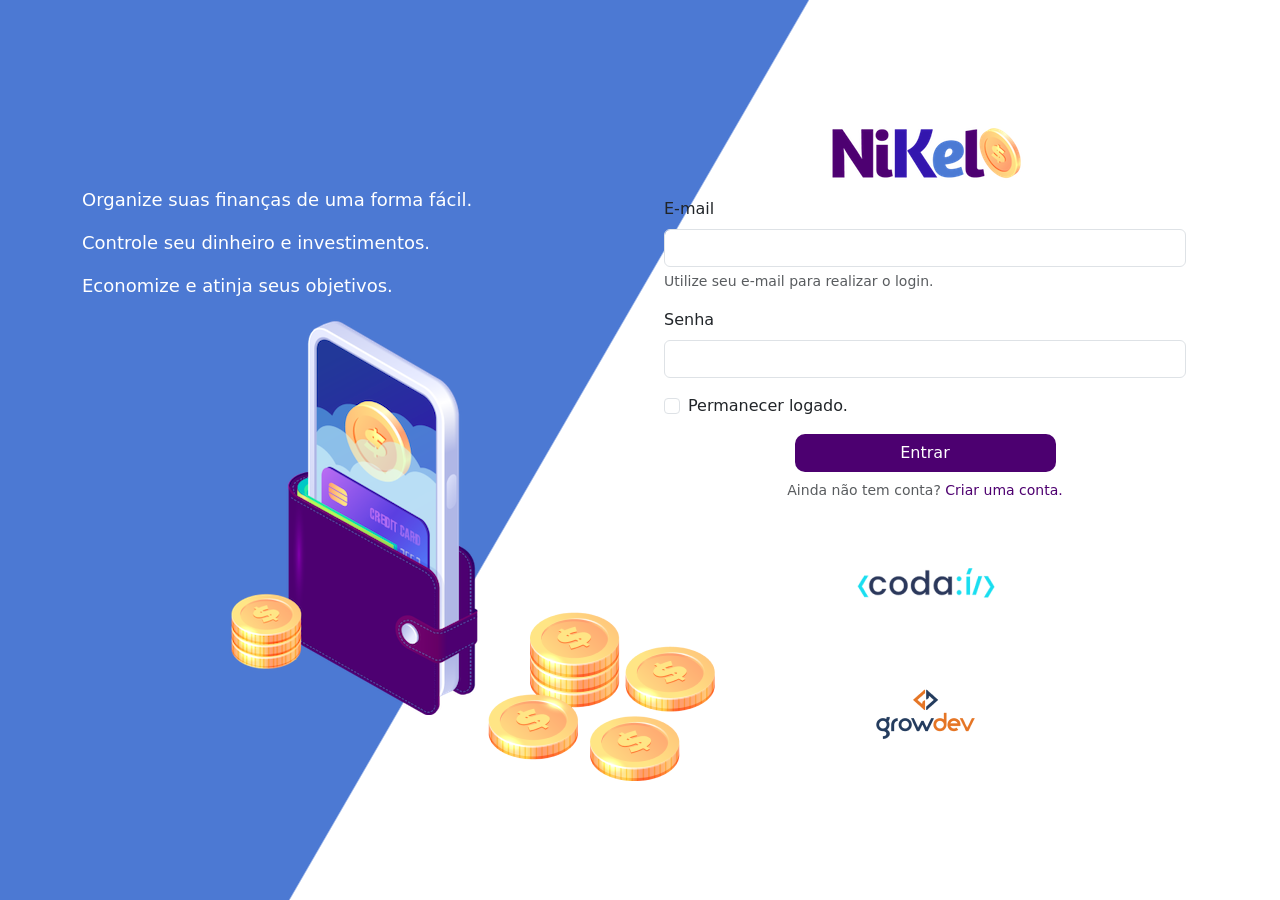
<file: nikel/public/transactions.html>
<!DOCTYPE html>
<html lang="pt">
<head>
    <meta charset="UTF-8">
    <meta http-equiv="X-UA-Compatible" content="IE=edge">
    <meta name="viewport" content="width=device-width, initial-scale=1.0">
    <title>Nikel - Histórico - Codaí</title>
    <link href="https://cdn.jsdelivr.net/npm/bootstrap@5.1.3/dist/css/bootstrap.min.css" rel="stylesheet" integrity="sha384-1BmE4kWBq78iYhFldvKuhfTAU6auU8tT94WrHftjDbrCEXSU1oBoqyl2QvZ6jIW3" crossorigin="anonymous">
    <link rel="stylesheet" href="https://cdn.jsdelivr.net/npm/bootstrap-icons@1.7.0/font/bootstrap-icons.css">
    <link rel="stylesheet" href="./css/styles.css">
</head>
<body id="app">
  <header>
    <nav class="navbar navbar-expand navbar-light bg-white">
      <div class="container-fluid">
        <a class="navbar-brand" href="#">
          <img src="./assets/images/nikel-small-logo.png" class="img-fluid" alt="nikel logo image" />
        </a>
        <button class="navbar-toggler" type="button" data-bs-toggle="collapse" data-bs-target="#navbarSupportedContent" aria-controls="navbarSupportedContent" aria-expanded="false" aria-label="Toggle navigation">
          <span class="navbar-toggler-icon"></span>
        </button>
        <div class="collapse navbar-collapse justify-content-end" id="navbarSupportedContent">
          <div class="d-flex menu">
            <a href="home.html"><button class="btn" type="button"><i class="bi bi-house-door-fill fs-4"></i></button></a>
            <a href="transactions.html"><button class="btn" type="button"><i class="bi bi-currency-exchange fs-4 color-secondary"></i></button></a>
           
            <div class="dropdown">
              <button class="btn" type="button" data-bs-toggle="dropdown" aria-expanded="false"><i class="bi bi-person-circle fs-4"></i></button>
              <ul class="dropdown-menu logout" aria-labelledby="dropdownMenuButton1">
                <li><button id="logout-button" class="dropdown-item">Sair</button></li>
              </ul>
            </div>
          </div>
        </div>
      </div>
    </nav>
  </header>
  <main>
    <div class="container-lg">
      <div class="row">
        <div class="col-8 d-flex mt-4 justify-content-start align-items-center">
          <div>
            <i class="bi bi-currency-exchange color-primary icon-detail"></i>
            <span class="fs-2 bg-white">Lançamentos</span>
          </div>
        </div>
        <div class="col-4 d-flex mt-4 justify-content-end">
          <div class="text-center">
            <img src="./assets/images/coins-small.png" class="img-fluid" alt="coins image" />
          </div>
        </div>
      </div>
      <div class="row">
        <div class="col-12 info shadow-lg">
          <div class="container">
            <div class="row">
              <div class="col">
                <table class="table">
                  <thead>
                    <tr>
                      <th scope="col">Data</th>
                      <th scope="col">Valor</th>
                      <th scope="col">Tipo</th>
                      <th scope="col">Descrição</th>
                    </tr>
                  </thead>
                  <tbody id="transactions-list">
                    
                  </tbody>
                </table>
              </div>
            </div>
          </div>
        </div>
      </div>
      <button class="btn button-float" data-bs-toggle="modal" data-bs-target="#transaction-modal"><i class="bi bi-plus"></i></button>
    </div>
     <!-- Modal -->
     <div class="modal fade" id="transaction-modal" data-bs-backdrop="static" data-bs-keyboard="false" tabindex="-1" aria-labelledby="staticBackdropLabel" aria-hidden="true">
      <div class="modal-dialog">
        <div class="modal-content">
          <div class="modal-header">
            <h5 class="modal-title" id="staticBackdropLabel">Adicionar lançamento</h5>
            <button type="button" class="btn-close" data-bs-dismiss="modal" aria-label="Close"></button>
          </div>
          <form id="transaction-form">
            <div class="modal-body">
              <div class="mb-3">
                <label for="value-input" class="form-label">Valor</label>
                <input type="number" step="any" class="form-control" id="value-input">
              </div>
              <div class="mb-3">
                <label for="description-input" class="form-label">Descrição</label>
                <input type="text" class="form-control" id="description-input">
              </div>
              <div class="mb-3">
                <label for="date-input" class="form-label">Data</label>
                <input type="date" class="form-control" id="date-input">
              </div>
              <div class="mb-3">
                <div class="form-check form-check-inline">
                  <input class="form-check-input" type="radio" name="type-input" id="type-input1" value="1" checked>
                  <label class="form-check-label" for="type-input1">Entrada</label>
                </div>
                <div class="form-check form-check-inline">
                  <input class="form-check-input" type="radio" name="type-input" id="type-input2" value="2">
                  <label class="form-check-label" for="type-input2">Saída</label>
                </div>
              </div>
            </div>
            <div class="modal-footer">
              <button type="button" class="btn btn-secondary button-cancel" data-bs-dismiss="modal">Cancelar</button>
              <button type="submit" class="btn button-default">Adicionar</button>
            </div>
          </form>
        </div>
      </div>
    </div>
  </main>

  <script src="https://cdn.jsdelivr.net/npm/bootstrap@5.1.3/dist/js/bootstrap.bundle.min.js" integrity="sha384-ka7Sk0Gln4gmtz2MlQnikT1wXgYsOg+OMhuP+IlRH9sENBO0LRn5q+8nbTov4+1p" crossorigin="anonymous"></script>
  <script src="./js/transactions.js"></script>
</body>
</html>
</file>
<file: css/styles.css>
#login{
  background: linear-gradient(120deg, #4c79d3 44.9%, #ffffff 45%) no-repeat fixed;
}

#app {
  background: linear-gradient(120deg, #ffffff 44.9%, #4c79d3 45%) no-repeat fixed; 
}

header {
  border-bottom: 1px solid #bebcbc;
  padding: 5px;
  background-color: #ffffff;
}

.color-primary {
color: #4e0070;
}

.color-secondary {
color: #4c79d3;
}

.icon-detail {
  font-size: 50px;
  margin-right: 10px;
  vertical-align: middle;
}

.text-login {
  color: #ffffff;
  font-size: 18px;
  font-weight: 500;
}

.coins {
  position: absolute;
  bottom: 100px;
}

.button-default {
  border-radius: 10px;
  background-color: #4c0070;
  color: #ffffff;
}

.button-login {
  border-radius: 10px;
  background-color: #4c0070;
  color: #ffffff;
  width: 50%;
  margin: 0 25%;    
}

.button-cancel {
  border-radius: 10px;
}

.button-float {
  border-radius: 100%;
  height: 60px;
  width: 60px;
  position: fixed;
  padding: 0 !important;
  bottom: 1rem;
  right: 2rem;
  font-size: 35px;
  border: 2px solid #4c0070;
  background-color: #4c0070;
  color: #ffffff;
}

.button-float:hover {
  border: 2px solid #4c79d3;
  background-color: #ffffff;
  color: #4c79d3;
}

.button-login:hover, .button-default:hover {
  background-color: #4c79d3;
  color: #ffffff;
}

.link-default {
  color: #4e0070;
  cursor: pointer;    
}

.link-default:hover {
  color: #4c79d3;
}

.info {
  background-color: #ffffff;
  border-radius: 20px 20px 0px 0px;
  padding: 20px 0px 0px 0px;
}

.logout {
min-width: 5rem !important;
}

.menu {
   margin-right: 20px;
}
</file>
<file: public/css/styles.css>
#login{
  background: linear-gradient(120deg, #4c79d3 44.9%, #ffffff 45%) no-repeat fixed;
}

#app {
  background: linear-gradient(120deg, #ffffff 44.9%, #4c79d3 45%) no-repeat fixed; 
}

header {
  border-bottom: 1px solid #bebcbc;
  padding: 5px;
  background-color: #ffffff;
}

.color-primary {
color: #4e0070;
}

.color-secondary {
color: #4c79d3;
}

.icon-detail {
  font-size: 50px;
  margin-right: 10px;
  vertical-align: middle;
}

.text-login {
  color: #ffffff;
  font-size: 18px;
  font-weight: 500;
}

.coins {
  position: absolute;
  bottom: 100px;
}

.button-default {
  border-radius: 10px;
  background-color: #4c0070;
  color: #ffffff;
}

.button-login {
  border-radius: 10px;
  background-color: #4c0070;
  color: #ffffff;
  width: 50%;
  margin: 0 25%;    
}

.button-cancel {
  border-radius: 10px;
}

.button-float {
  border-radius: 100%;
  height: 60px;
  width: 60px;
  position: fixed;
  padding: 0 !important;
  bottom: 1rem;
  right: 2rem;
  font-size: 35px;
  border: 2px solid #4c0070;
  background-color: #4c0070;
  color: #ffffff;
}

.button-float:hover {
  border: 2px solid #4c79d3;
  background-color: #ffffff;
  color: #4c79d3;
}

.button-login:hover, .button-default:hover {
  background-color: #4c79d3;
  color: #ffffff;
}

.link-default {
  color: #4e0070;
  cursor: pointer;    
}

.link-default:hover {
  color: #4c79d3;
}

.info {
  background-color: #ffffff;
  border-radius: 20px 20px 0px 0px;
  padding: 20px 0px 0px 0px;
}

.logout {
min-width: 5rem !important;
}

.menu {
   margin-right: 20px;
}
</file>
<file: nikel/public/css/styles.css>
#login{
  background: linear-gradient(120deg, #4c79d3 44.9%, #ffffff 45%) no-repeat fixed;
}

#app {
  background: linear-gradient(120deg, #ffffff 44.9%, #4c79d3 45%) no-repeat fixed; 
}

header {
  border-bottom: 1px solid #bebcbc;
  padding: 5px;
  background-color: #ffffff;
}

.color-primary {
color: #4e0070;
}

.color-secondary {
color: #4c79d3;
}

.icon-detail {
  font-size: 50px;
  margin-right: 10px;
  vertical-align: middle;
}

.text-login {
  color: #ffffff;
  font-size: 18px;
  font-weight: 500;
}

.coins {
  position: absolute;
  bottom: 100px;
}

.button-default {
  border-radius: 10px;
  background-color: #4c0070;
  color: #ffffff;
}

.button-login {
  border-radius: 10px;
  background-color: #4c0070;
  color: #ffffff;
  width: 50%;
  margin: 0 25%;    
}

.button-cancel {
  border-radius: 10px;
}

.button-float {
  border-radius: 100%;
  height: 60px;
  width: 60px;
  position: fixed;
  padding: 0 !important;
  bottom: 1rem;
  right: 2rem;
  font-size: 35px;
  border: 2px solid #4c0070;
  background-color: #4c0070;
  color: #ffffff;
}

.button-float:hover {
  border: 2px solid #4c79d3;
  background-color: #ffffff;
  color: #4c79d3;
}

.button-login:hover, .button-default:hover {
  background-color: #4c79d3;
  color: #ffffff;
}

.link-default {
  color: #4e0070;
  cursor: pointer;    
}

.link-default:hover {
  color: #4c79d3;
}

.info {
  background-color: #ffffff;
  border-radius: 20px 20px 0px 0px;
  padding: 20px 0px 0px 0px;
}

.logout {
min-width: 5rem !important;
}

.menu {
   margin-right: 20px;
}
</file>
